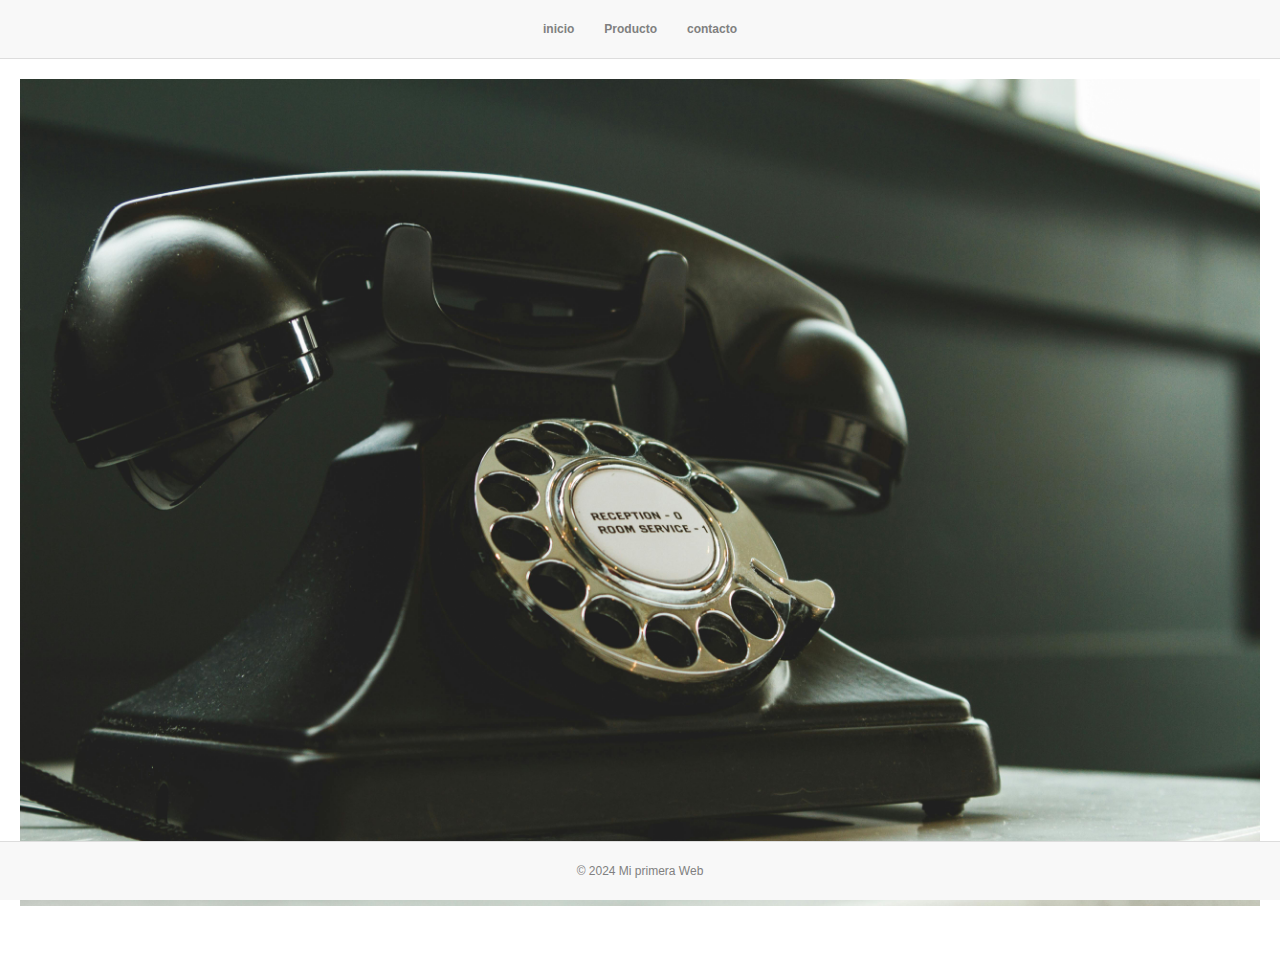
<file: contacto.html>
<!DOCTYPE html>
<html lang="en">
<head>
    <meta charset="UTF-8">
    <meta name="viewport" content="width=device-width, initial-scale=1.0">
    <title>contacto</title>
    <link rel="stylesheet" href="./css/styles.css">
</head>
<body>
    <header>
        <nav>
            <ul>
                <li><a href="index.html">inicio</a></li>
                <li><a href="productos.html">Producto</a></li>
                <li><a href="contacto.html">contacto</a></li>
            </ul>
        </nav>
    </header>
    <main>
        <img src="./img/contacto.jpg" alt="">

    </main>
    

    <footer>
        <p>&copy; 2024 Mi primera Web </p>
    </footer>
       
    
</body>
</html>
</file>
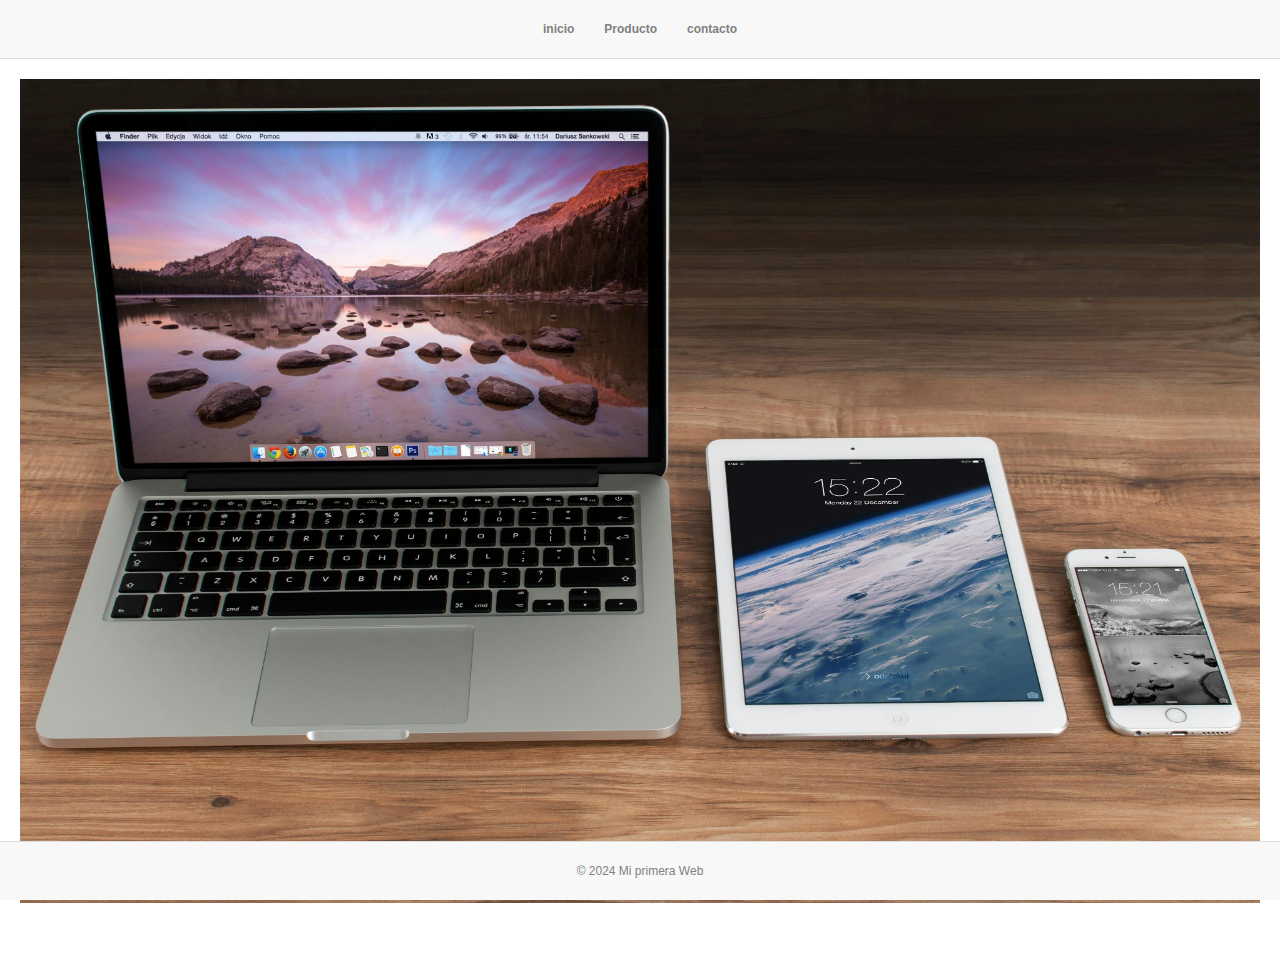
<file: productos.html>
<!DOCTYPE html>
<html lang="en">
<head>
    <meta charset="UTF-8">
    <meta name="viewport" content="width=device-width, initial-scale=1.0">
    <title>Productos</title>
    <link rel="stylesheet" href="./css/styles.css">

</head>
<body>
<header>
    <nav>
        <ul>
            <li><a href="index.html">inicio</a></li>
            <li><a href="productos.html">Producto</a></li>
            <li><a href="contacto.html">contacto</a></li>
        </ul>
    </nav>
</header>
<main>
    <img src="./img/productos.jpg" alt="Productos">
</main>
<footer>
    <p>&copy; 2024 Mi primera Web </p>
</footer>    
    
</body>
</html>
</file>
<file: css/styles.css>
/* Estilos generales para el cuerpo del documento */
body {
    font-family: "Arial Black", sans-serif; /* Fuente Arial Black */
    font-size: 12px; /* Tamaño de fuente 12px */
    color: gray; /* Color de texto gris */
    background-color: white; /* Fondo blanco */
    margin: 0;
    padding: 0;
}

/* Estilos para el encabezado */
header {
    background-color: #f8f8f8; /* Fondo gris claro */
    padding: 10px 0; /* Espaciado arriba y abajo */
    border-bottom: 1px solid #ddd; /* Borde inferior */
}

/* Estilos para la lista de navegación */
nav ul {
    list-style-type: none; /* Sin estilo de lista */
    padding: 0;
    display: flex;
    justify-content: center; /* Centrar horizontalmente */
}

/* Estilos para los elementos de la lista de navegación */
nav ul li {
    margin: 0 15px; /* Margen a los lados */
}

/* Estilos para los enlaces de navegación */
nav ul li a {
    text-decoration: none; /* Sin subrayado */
    color: gray; /* Color de texto gris */
    font-weight: bold; /* Texto en negrita */
}

/* Estilos para el contenido principal */
main {
    padding: 20px;
    text-align: center; /* Centrar texto */
    margin-bottom: 50px; /* Margen inferior para separación con el pie de página */
}

/* Estilos para las imágenes */
main img {
    max-width: 100%; /* Máximo ancho al 100% del contenedor */
    height: auto; /* Altura automática */
}

/* Estilos para el pie de página */
footer {
    background-color: #f8f8f8; /* Fondo gris claro */
    padding: 10px 0; /* Espaciado arriba y abajo */
    border-top: 1px solid #ddd; /* Borde superior */
    text-align: center; /* Centrar texto */
    position: fixed; /* Fijar al fondo de la página */
    bottom: 0;
    width: 100%; /* Ancho al 100% del contenedor */
}

/* Estilos específicos para la lista de redes sociales */
.social-links {
    list-style-type: none; /* Sin estilo de lista */
    padding: 0;
}

/* Estilos para los elementos de la lista de redes sociales */
.social-links li {
    margin: 5px 0; /* Margen arriba y abajo */
}

/* Estilos para los enlaces de redes sociales */
.social-links li a {
    text-decoration: none; /* Sin subrayado */
    color: gray; /* Color de texto gris */
}
</file>
